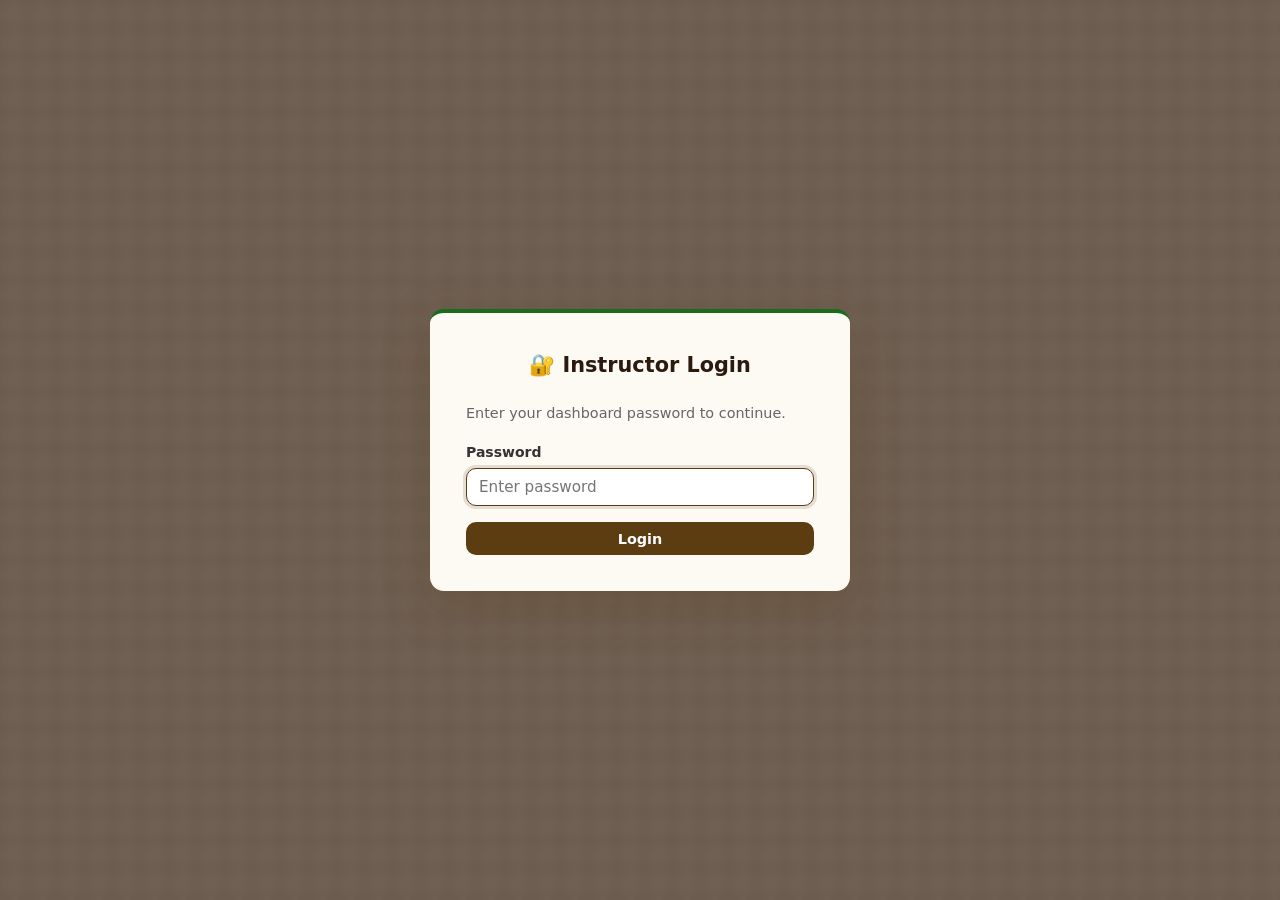
<file: index.html>
<!DOCTYPE html>
<html lang="en">
<head>
  <meta charset="UTF-8">
  <meta name="viewport" content="width=device-width, initial-scale=1.0">
  <title>Exam Generator — Instructor Dashboard</title>
  <link rel="stylesheet" href="css/styles.css">
  <script>
    window.APPS_SCRIPT_URL = 'https://script.google.com/macros/s/AKfycbyr_308Y5fyZJcbKkeDHiLCgSyEus6sOStlqO0Gk_y7KjKgwfxYj3Od3IKYr8dBqOiATQ/exec';
    window.SCORE_PAGE_URL  = 'score.html';
  </script>
</head>
<body>

<!-- ── PASSWORD MODAL ─────────────────────────────────────────── -->
<div class="modal-overlay" id="password-modal">
  <div class="modal-box">
    <h2>🔐 Instructor Login</h2>
    <p style="color:#666;font-size:0.9rem;margin-bottom:1rem;">Enter your dashboard password to continue.</p>
    <form id="password-form">
      <div class="form-group">
        <label class="form-label" for="password-input">Password</label>
        <input type="password" id="password-input" placeholder="Enter password" autocomplete="current-password">
        <p class="error-text" id="password-error"></p>
      </div>
      <button type="submit" class="btn btn-primary" id="password-btn" style="width:100%;">Login</button>
    </form>
  </div>
</div>

<!-- ── MAIN DASHBOARD ─────────────────────────────────────────── -->
<div id="dashboard" class="hidden">

  <header class="page-header">
    <div class="container" style="display:flex;align-items:center;justify-content:space-between;">
      <div>
        <h1>📋 Exam Generator</h1>
        <p>Criminology Instructor Dashboard</p>
      </div>
    </div>
  </header>

  <main class="page-body">
    <div class="container">

      <!-- TAB NAVIGATION -->
      <nav class="tabs-nav">
        <button class="tab-btn" data-tab="create">➕ Create Exam</button>
        <button class="tab-btn" data-tab="exams">📁 My Exams</button>
        <button class="tab-btn" data-tab="gradebook">📊 Gradebook</button>
        <button class="tab-btn" data-tab="settings">⚙️ Settings</button>
      </nav>

      <!-- ── TAB 1: CREATE EXAM ──────────────────────────────────── -->
      <div class="tab-pane" id="tab-create">

        <!-- STEP 1: SUBJECT -->
        <div class="card">
          <h2>Step 1 — Subject</h2>
          <div class="form-group">
            <label class="form-label" for="subject-select-create">Select Subject</label>
            <select id="subject-select-create" class="subject-select">
              <option value="">-- Select Subject --</option>
            </select>
          </div>
          <button class="btn btn-outline btn-sm" id="new-subject-toggle">+ Create New Subject</button>

          <div id="new-subject-form" class="hidden" style="margin-top:1rem;">
            <div class="form-row">
              <div class="form-group">
                <label class="form-label" for="new-subject-name">Subject Name</label>
                <input type="text" id="new-subject-name" placeholder="e.g. Criminology Law">
              </div>
              <div class="form-group">
                <label class="form-label" for="new-subject-code">Subject Code</label>
                <input type="text" id="new-subject-code" placeholder="e.g. CRIM101">
              </div>
            </div>
            <div class="form-group">
              <label class="form-label" for="new-subject-notes">Notes (optional)</label>
              <input type="text" id="new-subject-notes" placeholder="Optional notes">
            </div>
            <button class="btn btn-success" id="save-subject-btn">Save Subject</button>
          </div>
        </div>

        <!-- STEP 2: EXAM TITLE -->
        <div class="card">
          <h2>Step 2 — Exam Title</h2>
          <div class="form-group">
            <label class="form-label" for="exam-title-input">Exam Title</label>
            <input type="text" id="exam-title-input" placeholder="e.g. Midterm Exam – Criminology Laws">
          </div>
        </div>

        <!-- STEP 3: UPLOAD MODE -->
        <div class="card">
          <h2>Step 3 — Upload Mode</h2>
          <p class="hint">Choose whether you are uploading an existing questionnaire or reference material to generate questions from.</p>
          <div class="mode-cards">
            <label class="mode-card">
              <input type="radio" name="upload-mode" value="questionnaire" checked>
              <span class="mode-card-icon">📄</span>
              <strong>Upload Questionnaire</strong>
              <p>Parse existing questions and answer keys from a file</p>
            </label>
            <label class="mode-card">
              <input type="radio" name="upload-mode" value="reference">
              <span class="mode-card-icon">📚</span>
              <strong>Upload Reference Material</strong>
              <p>Generate new questions using Gemini AI from your material</p>
            </label>
          </div>
        </div>

        <!-- STEP 4: FILE UPLOAD -->
        <div class="card">
          <h2>Step 4 — Upload File</h2>
          <div id="file-dropzone" class="dropzone">
            <span class="dropzone-icon">📂</span>
            <p><strong>Drag &amp; drop files here</strong> or click to browse</p>
            <p style="font-size:0.8rem;margin-top:0.3rem;">Supports multiple files: PDF, DOCX, DOC, PPTX, PPT</p>
            <input type="file" id="file-input" accept=".pdf,.docx,.doc,.pptx,.ppt" style="display:none" multiple>
          </div>
          <div id="file-list-display" class="hidden" style="margin-top:0.6rem;display:flex;flex-direction:column;gap:0.25rem;"></div>

          <p style="margin:0.75rem 0;text-align:center;color:#999;">— or paste a Google Docs / Slides URL —</p>

          <div class="form-group">
            <label class="form-label" for="google-url-input">Google Docs / Slides URL</label>
            <input type="url" id="google-url-input" placeholder="https://docs.google.com/document/d/...">
          </div>

          <button class="btn btn-primary" id="parse-file-btn">Parse File / Load URL</button>
          <p id="parse-status" class="parse-status hidden"></p>
        </div>

        <!-- STEP 5: EXAM SETTINGS (shown after load) -->
        <div class="card" id="step5-section" style="display:none;">
          <h2>Step 5 — Exam Settings</h2>

          <!-- ── QUESTIONNAIRE MODE: decision panel ── -->
          <div id="questionnaire-decision" style="display:none;">
            <div class="alert alert-info" id="q-type-summary-text" style="margin-bottom:1rem;"></div>
            <div style="display:flex;gap:0.75rem;flex-wrap:wrap;margin-bottom:1rem;">
              <button class="btn btn-success" id="keep-as-is-btn">✅ Keep Questions As-Is</button>
              <button class="btn btn-outline" id="remodel-types-btn">🔄 Remodel Question Types with Gemini AI</button>
            </div>
            <div id="remodel-form" style="display:none;border:1px solid #e2e8f0;border-radius:8px;padding:1rem;background:#f8fafc;">
              <h4 style="margin:0 0 0.5rem;">Set Question Type Distribution</h4>
              <p class="hint" id="remodel-total-hint" style="margin-bottom:0.75rem;"></p>
              <div id="remodel-type-inputs" style="display:flex;flex-wrap:wrap;gap:0.75rem;margin-bottom:0.75rem;"></div>
              <p id="remodel-warning" class="hint" style="color:#e53e3e;display:none;margin-bottom:0.75rem;"></p>
              <button class="btn btn-primary" id="apply-remodel-btn">✨ Apply Remodel</button>
            </div>
            <hr class="section-divider">
          </div>

          <!-- ── REFERENCE MODE ONLY: question generation settings ── -->
          <div id="reference-only-settings" style="display:none;">
            <div class="form-group">
              <label class="form-label">Question Types &amp; Count per Type</label>
              <p class="hint">Check each type you want and set how many questions to generate for it.</p>
              <div class="qtype-alloc-grid" id="qtype-alloc-grid">
                <div class="qtype-alloc-row">
                  <label class="qtype-card" title="Student picks one correct answer from 4 options.">
                    <input type="checkbox" name="qtype" value="multiple_choice" checked> Multiple Choice
                  </label>
                  <input type="number" class="qtype-count" data-type="multiple_choice" min="1" value="15" style="width:65px;">
                </div>
                <div class="qtype-alloc-row">
                  <label class="qtype-card" title="Student decides if a statement is True or False.">
                    <input type="checkbox" name="qtype" value="true_false"> True / False
                  </label>
                  <input type="number" class="qtype-count" data-type="true_false" min="1" value="5" disabled style="width:65px;">
                </div>
                <div class="qtype-alloc-row">
                  <label class="qtype-card" title="Student types an exact word or short phrase.">
                    <input type="checkbox" name="qtype" value="identification"> Identification
                  </label>
                  <input type="number" class="qtype-count" data-type="identification" min="1" value="5" disabled style="width:65px;">
                </div>
                <div class="qtype-alloc-row">
                  <label class="qtype-card" title="Student selects ALL correct answers.">
                    <input type="checkbox" name="qtype" value="multiple_response"> Multiple Response
                  </label>
                  <input type="number" class="qtype-count" data-type="multiple_response" min="1" value="5" disabled style="width:65px;">
                </div>
                <div class="qtype-alloc-row">
                  <label class="qtype-card" title="Student writes a sentence or paragraph — graded manually.">
                    <input type="checkbox" name="qtype" value="short_answer"> Short Answer
                  </label>
                  <input type="number" class="qtype-count" data-type="short_answer" min="1" value="5" disabled style="width:65px;">
                </div>
                <div class="qtype-alloc-row">
                  <label class="qtype-card" title="Student writes an extended response — graded manually.">
                    <input type="checkbox" name="qtype" value="essay"> Essay
                  </label>
                  <input type="number" class="qtype-count" data-type="essay" min="1" value="5" disabled style="width:65px;">
                </div>
                <div class="qtype-alloc-row">
                  <label class="qtype-card" title="Student lists a specific number of items.">
                    <input type="checkbox" name="qtype" value="enumeration"> Enumeration
                  </label>
                  <input type="number" class="qtype-count" data-type="enumeration" min="1" value="5" disabled style="width:65px;">
                </div>
                <div class="qtype-alloc-row">
                  <label class="qtype-card" title="Student matches Column A to Column B.">
                    <input type="checkbox" name="qtype" value="matching_type"> Matching Type
                  </label>
                  <input type="number" class="qtype-count" data-type="matching_type" min="1" value="5" disabled style="width:65px;">
                </div>
              </div>
              <p class="hint" style="margin-top:0.5rem;">Total: <strong id="qtype-total-display">15</strong> questions</p>
            </div>
            <div class="form-group">
              <label class="form-label">Bloom's Taxonomy</label>
              <div style="display:flex;gap:1rem;flex-wrap:wrap;">
                <label><input type="radio" name="bloom-mode" value="General" checked> General</label>
                <label><input type="radio" name="bloom-mode" value="Strict"> Strictly Bloom's</label>
                <label><input type="radio" name="bloom-mode" value="Both"> Both</label>
              </div>
              <div id="bloom-levels-section" class="hidden" style="margin-top:0.6rem;display:flex;gap:0.6rem;flex-wrap:wrap;">
                <label><input type="checkbox" name="bloom-level" value="Remember"> Remember</label>
                <label><input type="checkbox" name="bloom-level" value="Understand"> Understand</label>
                <label><input type="checkbox" name="bloom-level" value="Apply"> Apply</label>
                <label><input type="checkbox" name="bloom-level" value="Analyze"> Analyze</label>
                <label><input type="checkbox" name="bloom-level" value="Evaluate"> Evaluate</label>
                <label><input type="checkbox" name="bloom-level" value="Create"> Create</label>
              </div>
            </div>
            <button class="btn btn-primary" id="generate-exam-btn">✨ Generate Exam with Gemini AI</button>
            <hr class="section-divider">
          </div>

          <!-- Timing -->
          <h3>Timing</h3>
          <div class="form-group" style="max-width:340px;">
            <label class="form-label" for="exam-timezone">Timezone</label>
            <select id="exam-timezone">
              <option value="Asia/Manila" selected>Philippines (UTC+8)</option>
              <option value="Asia/Singapore">Singapore / Malaysia (UTC+8)</option>
              <option value="Asia/Tokyo">Japan / Korea (UTC+9)</option>
              <option value="Asia/Bangkok">Thailand / Vietnam (UTC+7)</option>
              <option value="Asia/Jakarta">Indonesia West (UTC+7)</option>
              <option value="Asia/Kolkata">India (UTC+5:30)</option>
              <option value="Australia/Sydney">Sydney (UTC+10/11)</option>
              <option value="Pacific/Auckland">New Zealand (UTC+12/13)</option>
              <option value="Europe/London">London (UTC+0/+1)</option>
              <option value="Europe/Paris">Central Europe (UTC+1/+2)</option>
              <option value="America/New_York">Eastern US (UTC-5/-4)</option>
              <option value="America/Chicago">Central US (UTC-6/-5)</option>
              <option value="America/Los_Angeles">Pacific US (UTC-8/-7)</option>
              <option value="UTC">UTC</option>
            </select>
          </div>
          <div class="form-row">
            <div class="form-group">
              <label class="form-label" for="open-datetime">Exam Opens</label>
              <input type="datetime-local" id="open-datetime">
            </div>
            <div class="form-group">
              <label class="form-label" for="close-datetime">Exam Closes</label>
              <input type="datetime-local" id="close-datetime">
            </div>
          </div>

          <div class="form-group">
            <div class="toggle-wrapper">
              <label class="toggle-switch"><input type="checkbox" id="whole-timer-toggle"><span class="toggle-slider"></span></label>
              <span class="toggle-label">Whole Exam Timer</span>
            </div>
            <div class="timer-sub hidden" style="margin-left:52px;">
              <label class="form-label" for="whole-timer-mins">Duration (minutes)</label>
              <input type="number" id="whole-timer-mins" min="1" value="60" style="max-width:100px;">
            </div>
          </div>

          <div class="form-group">
            <div class="toggle-wrapper">
              <label class="toggle-switch"><input type="checkbox" id="perq-timer-toggle"><span class="toggle-slider"></span></label>
              <span class="toggle-label">Per-Question Timer</span>
            </div>
            <div class="timer-sub hidden" style="margin-left:52px;">
              <label class="form-label" for="perq-timer-secs">Seconds per question</label>
              <input type="number" id="perq-timer-secs" min="5" value="60" style="max-width:100px;">
              <p class="hint">When the per-question timer expires, the current answer is saved and the exam advances automatically.</p>
            </div>
          </div>

          <hr class="section-divider">

          <!-- Navigation & Anti-Cheat -->
          <h3>Navigation &amp; Anti-Cheat</h3>
          <div class="form-group">
            <div class="toggle-wrapper">
              <label class="toggle-switch"><input type="checkbox" id="back-nav-toggle" checked><span class="toggle-slider"></span></label>
              <span class="toggle-label">Allow Back Navigation</span>
            </div>
            <p class="hint" style="margin-left:52px;">When OFF, students cannot return to previous questions.</p>
          </div>

          <div class="form-group">
            <div class="toggle-wrapper">
              <label class="toggle-switch"><input type="checkbox" id="anti-cheat-toggle" checked><span class="toggle-slider"></span></label>
              <span class="toggle-label">Enable Anti-Cheat</span>
            </div>
            <div id="anti-cheat-options" style="margin-left:52px;">
              <label style="display:block;margin-bottom:0.3rem;"><input type="checkbox" id="ac-fullscreen" checked> Enforce fullscreen mode</label>
              <label style="display:block;margin-bottom:0.3rem;"><input type="checkbox" id="ac-tab" checked> Detect tab / window switching</label>
              <label style="display:block;margin-bottom:0.3rem;"><input type="checkbox" id="ac-autosubmit" checked> Warn once, then auto-submit on 2nd violation</label>
              <p class="hint">Students receive one warning. A second violation auto-submits their exam and flags it in the gradebook.</p>
            </div>
          </div>

          <div class="form-group">
            <div class="toggle-wrapper">
              <label class="toggle-switch"><input type="checkbox" id="shuffle-q-toggle" checked><span class="toggle-slider"></span></label>
              <span class="toggle-label">Shuffle Question Order</span>
            </div>
          </div>
          <div class="form-group">
            <div class="toggle-wrapper">
              <label class="toggle-switch"><input type="checkbox" id="shuffle-a-toggle" checked><span class="toggle-slider"></span></label>
              <span class="toggle-label">Shuffle Answer Choices (MC only)</span>
            </div>
          </div>

          <div class="form-group">
            <label class="form-label" for="exam-notes">Notes (optional)</label>
            <input type="text" id="exam-notes" placeholder="Any notes for this exam">
          </div>

          <div class="form-group" style="max-width:260px;">
            <label class="form-label" for="exam-weight">Exam Weight % (optional)</label>
            <input type="number" id="exam-weight" min="0" max="100" value="0" style="max-width:100px;">
            <p class="hint">Used to calculate weighted final grade in the gradebook. E.g. 30 = this exam counts 30% of the final grade.</p>
          </div>

        </div>

        <!-- STEP 6: QUESTION PREVIEW -->
        <div id="preview-section" class="hidden">
          <div style="display:flex;align-items:center;justify-content:space-between;margin-bottom:0.75rem;flex-wrap:wrap;gap:0.5rem;">
            <h2 style="margin:0;">Step 6 — Review &amp; Edit Questions</h2>
            <button class="btn btn-outline btn-sm" id="add-question-btn">+ Add Question Manually</button>
          </div>
          <div id="question-preview-list"></div>

          <!-- STEP 7: SAVE -->
          <div class="card hidden" id="exam-link-banner">
            <h3>🔗 Exam Activated!</h3>
            <div class="exam-link-row">
              <input type="text" id="exam-link-display" readonly>
              <button class="btn btn-success" id="copy-link-btn">📋 Copy</button>
            </div>
          </div>

          <div class="btn-group">
            <button class="btn btn-outline" id="save-draft-btn">💾 Save as Draft</button>
            <button class="btn btn-success" id="save-activate-btn">🚀 Save &amp; Activate Exam</button>
          </div>
        </div>

      </div><!-- /tab-create -->

      <!-- ── TAB 2: MY EXAMS ─────────────────────────────────────── -->
      <div class="tab-pane" id="tab-exams">
        <div class="card" style="margin-bottom:1rem;">
          <div style="display:flex;gap:0.75rem;flex-wrap:wrap;align-items:flex-end;">
            <div>
              <label class="form-label" for="filter-subject">Subject</label>
              <select id="filter-subject" class="subject-select" style="min-width:180px;"></select>
            </div>
            <div>
              <label class="form-label" for="filter-status">Status</label>
              <select id="filter-status" style="min-width:120px;">
                <option value="All">All</option>
                <option value="Draft">Draft</option>
                <option value="Active">Active</option>
                <option value="Closed">Closed</option>
              </select>
            </div>
          </div>
        </div>
        <div id="exams-list"></div>
      </div>

      <!-- ── TAB 3: GRADEBOOK ───────────────────────────────────── -->
      <div class="tab-pane" id="tab-gradebook">
        <div class="card" style="margin-bottom:1rem;">
          <label class="form-label" for="gradebook-subject-select">Select Subject</label>
          <select id="gradebook-subject-select" style="max-width:360px;"></select>
          <div id="gradebook-view-toggle" style="display:none;margin-top:0.75rem;gap:0.5rem;flex-wrap:wrap;">
            <button class="btn btn-sm btn-primary" id="gb-by-exam-btn">📋 By Exam</button>
            <button class="btn btn-sm btn-outline" id="gb-by-student-btn">👤 By Student</button>
          </div>
        </div>
        <div id="gradebook-content"></div>
        <div id="student-summary-content" class="hidden"></div>
      </div>

      <!-- ── TAB 4: SETTINGS ────────────────────────────────────── -->
      <div class="tab-pane" id="tab-settings">
        <div class="card">
          <h2>Settings</h2>

          <div class="settings-group">
            <h3>📡 Connection</h3>
            <p class="hint">Your Apps Script Web App URL is configured in <code>js/instructor.js</code>.</p>
            <button class="btn btn-outline btn-sm" id="test-email-btn">Test Connection</button>
          </div>

          <div class="settings-group">
            <h3>📄 Google Sheet</h3>
            <p>Open your gradebook spreadsheet to view raw data or make manual edits.</p>
            <p class="hint">The Sheet ID is stored in your Apps Script Script Properties under <code>SHEET_ID</code>.</p>
          </div>

          <div class="settings-group">
            <h3>🌐 Domain Configuration</h3>
            <p>Student exam links are built using the <code>GITHUB_PAGES_URL</code> Script Property in your Apps Script.</p>
            <table style="width:100%;border-collapse:collapse;font-size:0.875rem;margin:0.5rem 0;">
              <tr><td style="padding:6px;font-weight:bold;width:45%;border:1px solid #ddd;">Script Property</td><td style="padding:6px;border:1px solid #ddd;font-family:monospace;">GITHUB_PAGES_URL</td></tr>
              <tr><td style="padding:6px;font-weight:bold;border:1px solid #ddd;">Current value should be</td><td style="padding:6px;border:1px solid #ddd;font-family:monospace;">https://junesuperio-cloud.github.io/Exam-Generator-JuneSuperio</td></tr>
            </table>
            <p class="hint" style="margin-top:0.5rem;">To update: open your Apps Script editor → Project Settings → Script Properties → set <code>GITHUB_PAGES_URL</code> to <code>https://junesuperio-cloud.github.io/Exam-Generator-JuneSuperio</code>. Exam and score pages include <code>noindex</code> tags so they are not indexed by search engines.</p>
          </div>

          <div class="settings-group">
            <h3>🔑 Password</h3>
            <p>To change the instructor password, compute a new SHA-256 hash of your desired password and update <code>INSTRUCTOR_PASSWORD_HASH</code> in your Apps Script Script Properties.</p>
            <p class="hint">You can generate a SHA-256 hash at <a href="https://emn178.github.io/online-tools/sha256.html" target="_blank">this free tool</a>.</p>
          </div>
        </div>
      </div>

    </div><!-- /container -->
  </main>
</div><!-- /dashboard -->

<!-- ── EXAM DETAIL MODAL ──────────────────────────────────────── -->
<div class="modal-overlay hidden" id="exam-detail-modal">
  <div class="modal-box" style="max-width:550px;">
    <button class="modal-close-btn" id="close-detail-modal">✕</button>
    <h2 id="exam-detail-title"></h2>
    <table style="width:100%;border-collapse:collapse;margin:1rem 0;">
      <tr><td style="padding:6px;font-weight:bold;width:40%;">Status</td><td id="exam-detail-status" style="padding:6px;"></td></tr>
      <tr><td style="padding:6px;font-weight:bold;">Questions</td><td id="exam-detail-questions" style="padding:6px;"></td></tr>
      <tr><td style="padding:6px;font-weight:bold;">Exam Link</td><td style="padding:6px;"><a id="exam-detail-link" href="#" target="_blank">Open</a></td></tr>
    </table>
  </div>
</div>

<!-- ── ANSWER REVIEW MODAL ───────────────────────────────────── -->
<div class="modal-overlay hidden" id="answer-modal">
  <div class="modal-box" style="max-width:680px;max-height:85vh;overflow-y:auto;">
    <button class="modal-close-btn" id="close-answer-modal">✕</button>
    <h2 id="answer-modal-name"></h2>
    <p id="answer-modal-score" style="font-size:1.1rem;font-weight:700;color:var(--clr-primary);"></p>
    <div id="answer-list"></div>
  </div>
</div>

<!-- ── GENERATION LOADING MODAL ───────────────────────────── -->
<div class="modal-overlay hidden" id="generation-loading-modal">
  <div class="modal-box" style="max-width:400px;text-align:center;">
    <div class="loading-spinner" style="justify-content:center;padding:1rem 0 0.5rem;">
      <div class="spinner" style="width:36px;height:36px;border-width:4px;"></div>
    </div>
    <h2 style="margin-bottom:0.5rem;">Generating Exam…</h2>
    <p style="color:var(--clr-text-muted);font-size:0.9rem;">Gemini AI is working on your questions.<br>This may take 30–60 seconds. Please wait.</p>
  </div>
</div>

<!-- ── GENERATION SUCCESS MODAL ──────────────────────────── -->
<div class="modal-overlay hidden" id="generation-success-modal">
  <div class="modal-box" style="max-width:420px;text-align:center;">
    <div style="font-size:3rem;margin-bottom:0.75rem;">✅</div>
    <h2 style="margin-bottom:0.5rem;">Exam Generated Successfully</h2>
    <p id="generation-success-detail" style="color:var(--clr-text-muted);font-size:0.9rem;margin-bottom:1.5rem;">You may now review and edit the questions, then save your exam.</p>
    <button class="btn btn-success" style="width:100%;" id="generation-success-continue-btn">Continue →</button>
  </div>
</div>

<!-- ── SAVE & ACTIVATE SUCCESS MODAL ─────────────────────── -->
<div class="modal-overlay hidden" id="save-activate-modal">
  <div class="modal-box" style="max-width:440px;text-align:center;">
    <div style="font-size:3rem;margin-bottom:0.75rem;">🚀</div>
    <h2 style="margin-bottom:0.5rem;">Exam Successfully Saved &amp; Activated</h2>
    <p style="color:var(--clr-text-muted);font-size:0.9rem;margin-bottom:1rem;">Your exam is now live and ready for students.</p>
    <div class="exam-link-row" style="margin-bottom:1.25rem;">
      <input type="text" id="save-activate-link-display" readonly style="font-weight:600;font-size:0.85rem;">
      <button class="btn btn-sm btn-success" id="save-activate-copy-btn">📋 Copy</button>
    </div>
    <button class="btn btn-primary" style="width:100%;" id="save-activate-ok-btn">OK</button>
  </div>
</div>

<!-- ── TOAST ─────────────────────────────────────────────────── -->
<div id="toast" class="hidden"></div>

<script src="js/instructor.js"></script>
<script>
  // Ensure step5-section shows after parse
  document.getElementById('step5-section').style.display = '';
  document.getElementById('step5-section').classList.add('hidden');
  document.getElementById('parse-file-btn').addEventListener('click', function(){
    document.getElementById('step5-section').classList.remove('hidden');
  });
</script>
</body>
</html>
</file>
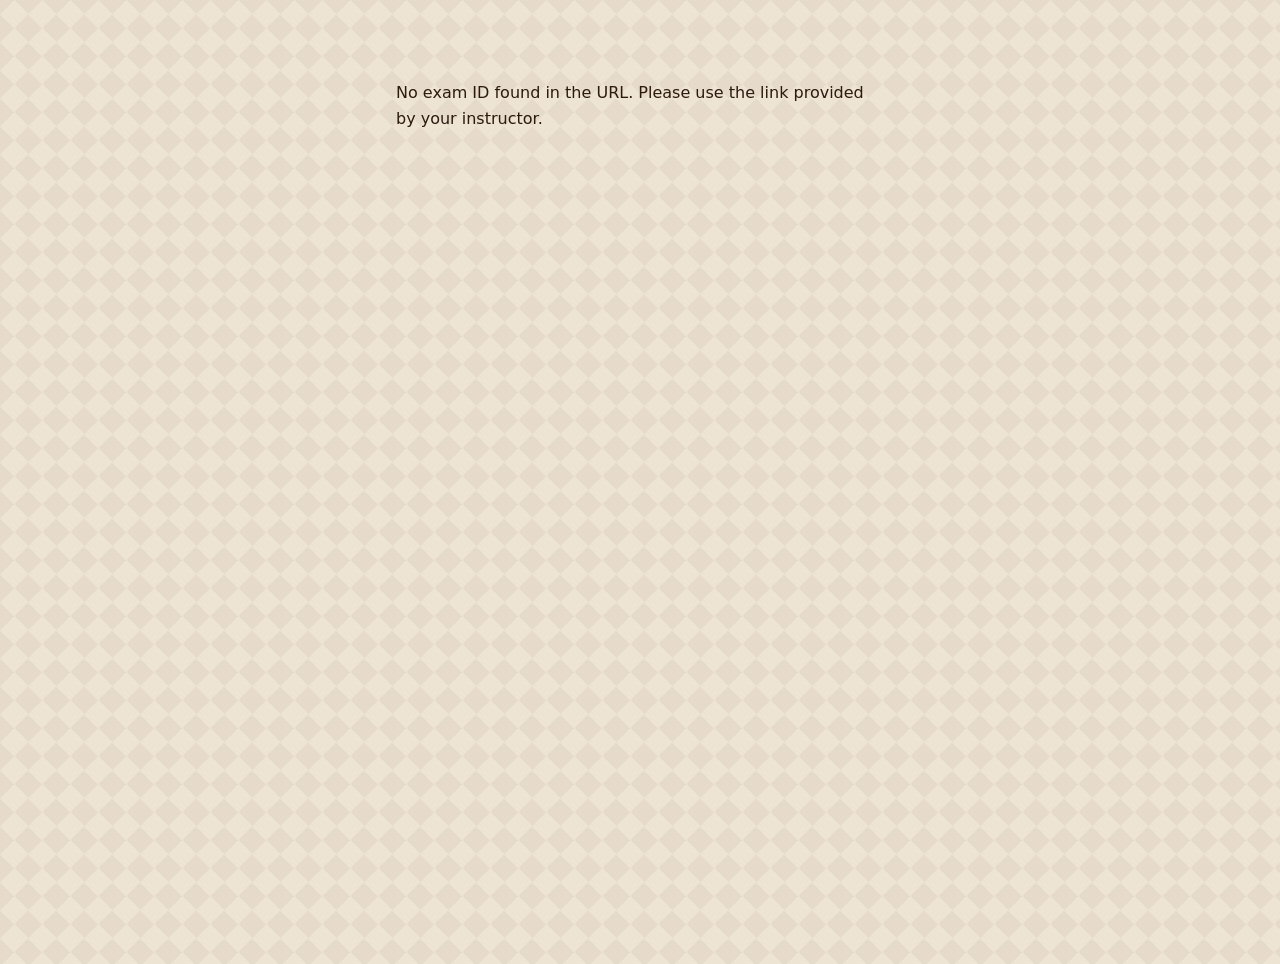
<file: exam.html>
<!DOCTYPE html>
<html lang="en">
<head>
  <meta charset="UTF-8">
  <meta name="viewport" content="width=device-width, initial-scale=1.0">
  <meta name="robots" content="noindex, nofollow">
  <title>Exam</title>
  <link rel="stylesheet" href="css/styles.css">
  <script>
    // Set your Apps Script Web App URL and score page URL here
    window.APPS_SCRIPT_URL = 'https://script.google.com/macros/s/AKfycbyr_308Y5fyZJcbKkeDHiLCgSyEus6sOStlqO0Gk_y7KjKgwfxYj3Od3IKYr8dBqOiATQ/exec';
    window.SCORE_PAGE_URL  = 'score.html';
  </script>
</head>
<body>

<!-- ── FULLSCREEN PROMPT ─────────────────────────────────────── -->
<div class="fullscreen-modal hidden" id="fullscreen-modal">
  <div class="fullscreen-modal-box">
    <h2>📺 Fullscreen Required</h2>
    <p>This exam requires fullscreen mode to prevent cheating. Click the button below to enter fullscreen and begin your exam.</p>
    <button class="btn btn-primary" id="enter-fullscreen-btn" style="width:100%;">Enter Fullscreen &amp; Begin</button>
  </div>
</div>

<!-- ── VIOLATION WARNING OVERLAY ─────────────────────────────── -->
<div class="violation-overlay hidden" id="violation-overlay">
  <div class="violation-box">
    <h2>⚠️ WARNING — Cheating Detected</h2>
    <p id="violation-message">You have switched tabs or exited fullscreen. This is your ONE warning. A second violation will automatically submit your exam immediately.</p>
    <button class="btn btn-primary" id="violation-return-btn" style="margin-top:1rem;width:100%;">I Understand — Return to Exam</button>
  </div>
</div>

<!-- ── GRACE PERIOD OVERLAY ──────────────────────────────────── -->
<div class="violation-overlay hidden" id="grace-overlay">
  <div class="violation-box">
    <h2>⚠️ Please Return to the Exam</h2>
    <p id="grace-message">You have exited fullscreen or switched away from this tab.</p>
    <div id="grace-countdown" style="font-size:3.5rem;font-weight:800;color:#e53e3e;text-align:center;margin:1rem 0;line-height:1;">30</div>
    <p style="text-align:center;color:#718096;margin-bottom:1rem;">seconds before this is flagged as a violation.</p>
    <button class="btn btn-primary" id="grace-return-btn" style="width:100%;">I'm Back — Continue Exam</button>
  </div>
</div>

<!-- ── AUTO-SUBMIT OVERLAY ───────────────────────────────────── -->
<div class="violation-overlay hidden" id="auto-submit-overlay">
  <div class="violation-box auto-submit-box">
    <h2>🚫 Exam Terminated</h2>
    <p>Your exam has been automatically submitted due to a second violation.</p>
    <div class="short-code-display" id="auto-submit-code">——</div>
    <p style="font-size:0.85rem;color:#666;" id="score-avail-info-auto">Scores will be available after the exam closes.</p>
    <a class="btn btn-outline" href="score.html" style="margin-top:1rem;display:inline-block;">Check Score Later</a>
  </div>
</div>

<!-- ── SUBMIT CONFIRMATION MODAL ─────────────────────────────── -->
<div class="modal-overlay hidden" id="submit-modal">
  <div class="modal-box" style="max-width:420px;">
    <h2>Submit Exam?</h2>
    <p>Are you sure you want to submit? You cannot change your answers after submission. Unanswered questions will be marked as incorrect.</p>
    <div class="btn-group" style="justify-content:flex-end;">
      <button class="btn btn-outline" id="cancel-submit-btn">Cancel</button>
      <button class="btn btn-success" id="confirm-submit-btn">Submit Exam</button>
    </div>
  </div>
</div>

<!-- ── ERROR SECTION ─────────────────────────────────────────── -->
<div id="error-section" class="hidden" style="max-width:520px;margin:4rem auto;padding:1rem;">
  <div class="alert alert-error" style="text-align:center;font-size:1rem;"></div>
</div>

<!-- ── STATUS SECTION ────────────────────────────────────────── -->
<div id="status-section" class="hidden" style="max-width:520px;margin:4rem auto;padding:1rem;text-align:center;">
  <div class="loading-spinner" style="justify-content:center;">
    <div class="spinner"></div>
    <span id="status-message">Loading…</span>
  </div>
</div>

<!-- ── ALREADY SUBMITTED ──────────────────────────────────────── -->
<div id="already-submitted-section" class="hidden">
  <div class="container">
    <div class="entry-section card" style="margin-top:3rem;text-align:center;">
      <div style="font-size:3rem;margin-bottom:0.75rem;">📋</div>
      <h2>Already Submitted</h2>
      <p>You have already taken this exam.</p>
      <p id="already-short-code-info" style="font-size:0.9rem;color:#718096;margin:0.5rem 0 1.5rem;"></p>
      <a class="btn btn-primary" id="already-view-score-btn" href="score.html" style="display:inline-block;">Check My Score →</a>
    </div>
  </div>
</div>

<!-- ── ENTRY FORM ─────────────────────────────────────────────── -->
<div id="entry-section" class="hidden">
  <div class="container">
    <div class="entry-section card" style="margin-top:3rem;">
      <h1 class="entry-title" id="exam-title-display">Exam</h1>
      <p class="entry-subtitle">Please enter your name to begin.</p>
      <p id="exam-close-info" class="hint hidden"></p>
      <div class="form-group">
        <label class="form-label" for="first-name">First Name</label>
        <input type="text" id="first-name" placeholder="Enter your first name" autocomplete="given-name">
      </div>
      <div class="form-group">
        <label class="form-label" for="last-name">Last Name</label>
        <input type="text" id="last-name" placeholder="Enter your last name" autocomplete="family-name">
      </div>
      <p id="entry-error" class="error-text hidden"></p>
      <p class="hint" style="margin-bottom:1rem;">💡 Save your short code after submission — you'll need it to check your score.</p>
      <button class="btn btn-success" id="begin-btn" style="width:100%;padding:0.75rem;">Begin Exam →</button>
    </div>
  </div>
</div>

<!-- ── EXAM SECTION ───────────────────────────────────────────── -->
<div id="exam-section" class="hidden">

  <!-- Sticky header -->
  <header class="exam-page-header">
    <div class="container" style="display:flex;align-items:center;justify-content:space-between;">
      <span id="question-number" style="font-weight:700;">Question 1 of 1</span>
      <span id="exam-student-name" style="font-size:0.9rem;opacity:0.85;"></span>
    </div>
  </header>

  <!-- Whole exam timer -->
  <div id="whole-timer-container" class="whole-timer hidden">
    <span id="whole-timer-display">Time Remaining: --:--</span>
  </div>

  <div class="container" style="padding-top:1.5rem;padding-bottom:3rem;">

    <!-- Progress -->
    <div class="progress-info">
      <span id="answered-count">0 / 0 answered</span>
    </div>
    <div class="progress-bar-container" style="margin-bottom:1.25rem;">
      <div class="progress-bar-fill" id="progress-bar-fill" style="width:0%"></div>
    </div>

    <!-- No-back notice -->
    <div id="no-back-notice" class="no-back-notice hidden">
      ℹ️ Note: You cannot return to previous questions once you proceed. Answer carefully before clicking Next.
    </div>

    <!-- Per-question timer -->
    <div id="per-q-timer-container" class="per-q-timer hidden">
      <span id="per-q-timer-display">Time for this question: -- seconds</span>
    </div>

    <!-- Question renders here -->
    <div id="question-container"></div>

    <!-- Navigation -->
    <div class="nav-buttons" style="margin-top:1.25rem;">
      <button class="btn btn-outline" id="prev-btn">← Previous</button>
      <button class="btn btn-primary" id="next-btn">Next →</button>
    </div>

  </div>
</div>

<!-- ── SUBMIT SUCCESS ─────────────────────────────────────────── -->
<div id="submit-success" class="hidden">
  <div class="container">
    <div class="submit-success card" style="margin-top:3rem;">
      <div class="success-icon">✅</div>
      <h2>Exam Submitted Successfully!</h2>
      <p>Your Short Code:</p>
      <div class="success-code" id="success-short-code">——</div>
      <p><strong>Save this code!</strong> Use it at the score lookup page to check your score.</p>
      <p id="score-avail-info" class="hint"></p>
      <a class="btn btn-primary" id="score-link" href="score.html" style="display:inline-block;margin-top:1rem;">Check Score Later →</a>
    </div>
  </div>
</div>

<script src="js/exam.js"></script>
</body>
</html>
</file>
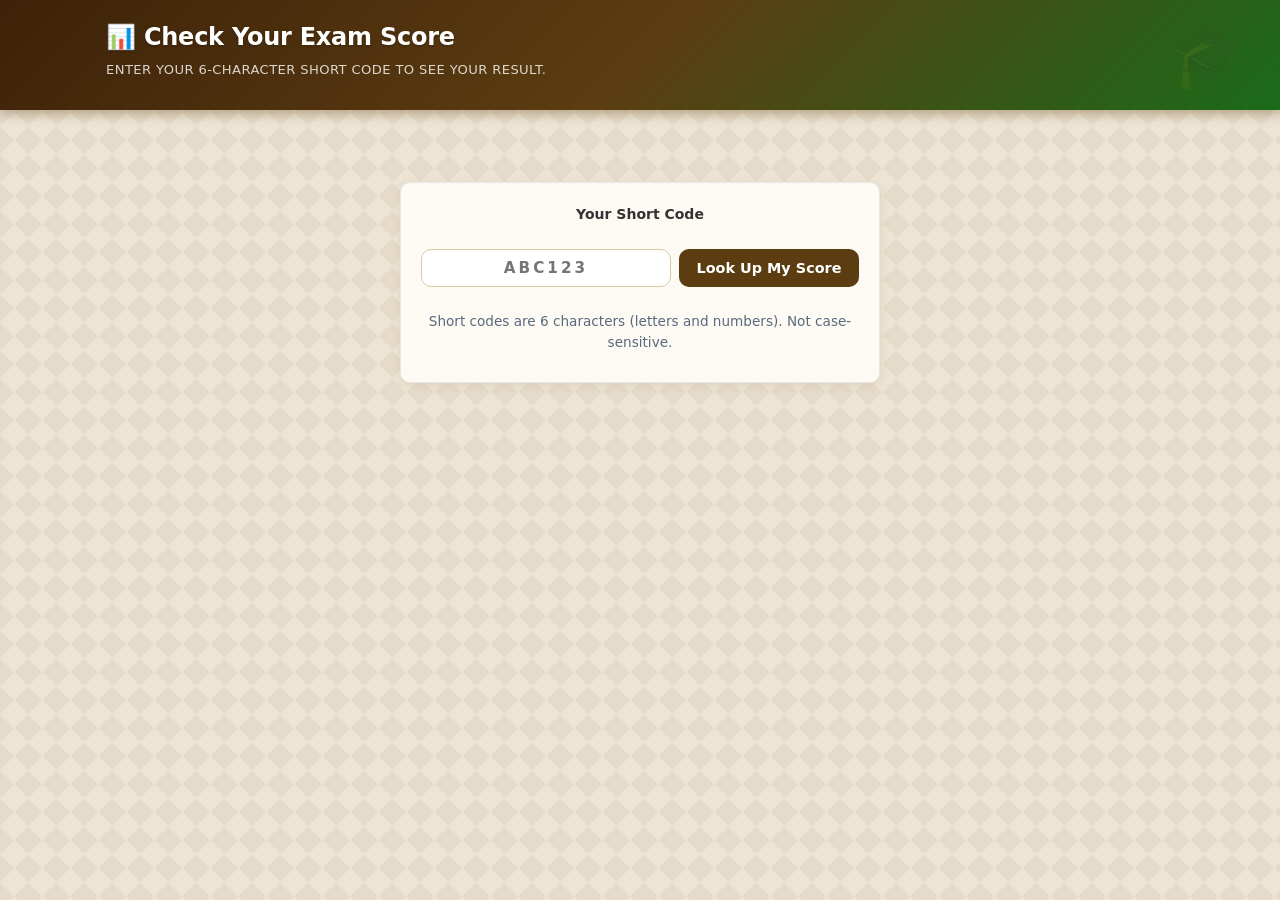
<file: score.html>
<!DOCTYPE html>
<html lang="en">
<head>
  <meta charset="UTF-8">
  <meta name="viewport" content="width=device-width, initial-scale=1.0">
  <meta name="robots" content="noindex, nofollow">
  <title>Check Your Exam Score</title>
  <link rel="stylesheet" href="css/styles.css">
  <script>
    // Set your Apps Script Web App URL here
    window.APPS_SCRIPT_URL = 'https://script.google.com/macros/s/AKfycbyr_308Y5fyZJcbKkeDHiLCgSyEus6sOStlqO0Gk_y7KjKgwfxYj3Od3IKYr8dBqOiATQ/exec';
  </script>
</head>
<body>

  <header class="page-header">
    <div class="container">
      <h1>📊 Check Your Exam Score</h1>
      <p>Enter your 6-character short code to see your result.</p>
    </div>
  </header>

  <main class="page-body">
    <div class="container">
      <div class="score-page">

        <form id="score-form" class="card">
          <label class="form-label" for="short-code-input">Your Short Code</label>
          <div class="score-form">
            <input
              type="text"
              id="short-code-input"
              class="short-code-input"
              maxlength="6"
              placeholder="ABC123"
              autocomplete="off"
              autocapitalize="characters"
              spellcheck="false"
            >
            <button type="submit" class="btn btn-primary" id="lookup-btn">Look Up My Score</button>
          </div>
          <p class="hint">Short codes are 6 characters (letters and numbers). Not case-sensitive.</p>
          <p id="score-error" class="error-text hidden"></p>
        </form>

        <div id="score-result" class="hidden"></div>

      </div>
    </div>
  </main>

  <script src="js/score.js"></script>
</body>
</html>
</file>
<file: css/styles.css>
/* styles.css — Responsive styles for all three pages */

/* ─────────────────────────────────────────────────────────────
   CSS VARIABLES
───────────────────────────────────────────────────────────── */
:root {
  --clr-primary:    #1a6b1a;
  --clr-primary-lt: #eef7ee;
  --clr-secondary:  #5c3d11;
  --clr-accent:     #c9a227;
  --clr-danger:     #c0392b;
  --clr-danger-lt:  #fdecea;
  --clr-warning:    #b8860b;
  --clr-warning-lt: #fdf6e3;
  --clr-success:    #1a6b1a;
  --clr-text:       #2c1a0e;
  --clr-text-muted: #7a5c3a;
  --clr-border:     #d9c9a8;
  --clr-bg:         #f4efe6;
  --clr-card:       #fdf9f3;
  --radius:         10px;
  --shadow:         0 2px 10px rgba(92,61,17,0.10);
  --shadow-md:      0 4px 20px rgba(92,61,17,0.15);
  --font:           'Segoe UI', system-ui, -apple-system, sans-serif;
  --max-w:          1100px;
}

/* ─────────────────────────────────────────────────────────────
   RESET & BASE
───────────────────────────────────────────────────────────── */
*, *::before, *::after { box-sizing: border-box; margin: 0; padding: 0; }
html { font-size: 16px; scroll-behavior: smooth; }
body {
  font-family: var(--font);
  color: var(--clr-text);
  /* Warm parchment diagonal grid */
  background-color: #ede4d4;
  background-image:
    linear-gradient(135deg, rgba(92,61,17,0.05) 25%, transparent 25%),
    linear-gradient(225deg, rgba(92,61,17,0.05) 25%, transparent 25%),
    linear-gradient(315deg, rgba(92,61,17,0.05) 25%, transparent 25%),
    linear-gradient(45deg,  rgba(92,61,17,0.05) 25%, transparent 25%);
  background-size: 28px 28px;
  line-height: 1.6;
  min-height: 100vh;
}
a { color: var(--clr-secondary); text-decoration: none; }
a:hover { text-decoration: underline; }
img { max-width: 100%; }
.hidden { display: none !important; }

/* ─────────────────────────────────────────────────────────────
   LAYOUT
───────────────────────────────────────────────────────────── */
.container { max-width: var(--max-w); margin: 0 auto; padding: 0 1rem; }
.page-header {
  background: linear-gradient(135deg, #3d2209 0%, #5c3d11 50%, #1a6b1a 100%);
  color: #fff;
  padding: 1.1rem 0;
  box-shadow: 0 3px 12px rgba(92,61,17,0.40);
  position: relative;
  overflow: hidden;
}
/* Subtle seal watermark behind the header content */
.page-header::before {
  content: '🎓';
  position: absolute;
  right: 2rem;
  top: 50%;
  transform: translateY(-50%);
  font-size: 4rem;
  opacity: 0.08;
  pointer-events: none;
}
.page-header h1 {
  font-size: 1.45rem;
  font-weight: 800;
  letter-spacing: 0.01em;
  text-shadow: 0 1px 3px rgba(0,0,0,0.25);
}
.page-header p {
  font-size: 0.82rem;
  opacity: 0.8;
  margin-top: 3px;
  letter-spacing: 0.03em;
  text-transform: uppercase;
}
.page-body { padding: 1.5rem 0 3rem; }

/* ─────────────────────────────────────────────────────────────
   CARDS
───────────────────────────────────────────────────────────── */
.card {
  background: var(--clr-card);
  border-radius: var(--radius);
  box-shadow: var(--shadow);
  border: 1px solid rgba(92,61,17,0.10);
  padding: 1.25rem;
  margin-bottom: 1rem;
  transition: box-shadow 0.2s;
}
.card:hover { box-shadow: var(--shadow-md); }

/* ─────────────────────────────────────────────────────────────
   TYPOGRAPHY
───────────────────────────────────────────────────────────── */
h1 { font-size: 1.6rem; }
h2 { font-size: 1.3rem; margin-bottom: 0.75rem; }
h3 { font-size: 1.1rem; margin-bottom: 0.5rem; color: var(--clr-primary); }
p  { margin-bottom: 0.75rem; }
.form-label {
  display: block;
  font-size: 0.875rem;
  font-weight: 600;
  margin-bottom: 0.3rem;
  color: #333;
}
.hint { font-size: 0.85rem; color: var(--clr-text-muted); margin-bottom: 0.5rem; }

/* ─────────────────────────────────────────────────────────────
   FORMS & INPUTS
───────────────────────────────────────────────────────────── */
input[type="text"], input[type="email"], input[type="number"],
input[type="password"], input[type="datetime-local"],
input[type="url"], textarea, select {
  width: 100%;
  padding: 0.55rem 0.75rem;
  font-size: 0.95rem;
  font-family: var(--font);
  border: 1.5px solid var(--clr-border);
  border-radius: var(--radius);
  background: #fff;
  color: var(--clr-text);
  transition: border-color 0.15s;
}
input:focus, textarea:focus, select:focus {
  outline: none;
  border-color: var(--clr-secondary);
  box-shadow: 0 0 0 3px rgba(92,61,17,0.15);
}
textarea { resize: vertical; min-height: 80px; }
.form-group { margin-bottom: 1rem; }
.form-row { display: grid; grid-template-columns: 1fr 1fr; gap: 1rem; }
@media(max-width:600px){ .form-row { grid-template-columns: 1fr; } }

/* Toggle Switch */
.toggle-wrapper { display: flex; align-items: center; gap: 0.6rem; margin-bottom: 0.5rem; }
.toggle-switch { position: relative; display: inline-block; width: 44px; height: 24px; }
.toggle-switch input { opacity: 0; width: 0; height: 0; }
.toggle-slider {
  position: absolute; top: 0; left: 0; right: 0; bottom: 0;
  background: #ccc; border-radius: 24px; cursor: pointer; transition: background 0.2s;
}
.toggle-slider::before {
  content: ''; position: absolute;
  width: 18px; height: 18px; left: 3px; bottom: 3px;
  background: #fff; border-radius: 50%; transition: transform 0.2s;
}
.toggle-switch input:checked + .toggle-slider { background: var(--clr-primary); }
.toggle-switch input:checked + .toggle-slider::before { transform: translateX(20px); }
.toggle-label { font-size: 0.9rem; font-weight: 500; }

/* ─────────────────────────────────────────────────────────────
   BUTTONS
───────────────────────────────────────────────────────────── */
.btn {
  display: inline-block;
  padding: 0.55rem 1.1rem;
  font-size: 0.9rem;
  font-weight: 600;
  border: none;
  border-radius: var(--radius);
  cursor: pointer;
  text-align: center;
  transition: opacity 0.15s, background 0.15s;
  text-decoration: none;
  font-family: var(--font);
}
.btn:disabled { opacity: 0.55; cursor: not-allowed; }
.btn-primary   { background: var(--clr-secondary); color: #fff; }
.btn-success   { background: var(--clr-primary);   color: #fff; }
.btn-danger    { background: var(--clr-danger);     color: #fff; }
.btn-outline   { background: transparent; border: 1.5px solid var(--clr-border); color: var(--clr-text); }
.btn-sm        { padding: 0.3rem 0.75rem; font-size: 0.82rem; }
.btn-icon      { background: transparent; border: none; font-size: 1rem; cursor: pointer; padding: 0.2rem; }
.btn:hover:not(:disabled) { opacity: 0.85; }
.btn-group { display: flex; gap: 0.5rem; flex-wrap: wrap; margin-top: 1rem; }

/* ─────────────────────────────────────────────────────────────
   PASSWORD MODAL
───────────────────────────────────────────────────────────── */
.modal-overlay {
  position: fixed; inset: 0;
  background: rgba(44,26,14,0.65);
  display: flex; align-items: center; justify-content: center;
  z-index: 1000;
  backdrop-filter: blur(3px);
}
.modal-box {
  background: #fdf9f3;
  border-radius: 14px;
  padding: 2.25rem;
  width: 100%; max-width: 420px;
  box-shadow: 0 16px 48px rgba(92,61,17,0.30);
  border-top: 4px solid var(--clr-primary);
}
.modal-box h2 { margin-bottom: 1.25rem; text-align: center; }
.modal-close-btn { float: right; font-size: 1.2rem; cursor: pointer; background: none; border: none; }
.error-text { color: var(--clr-danger); font-size: 0.875rem; margin-top: 0.4rem; }

/* ─────────────────────────────────────────────────────────────
   TABS
───────────────────────────────────────────────────────────── */
.tabs-nav {
  display: flex; gap: 0;
  border-bottom: 3px solid var(--clr-border);
  overflow-x: auto; white-space: nowrap;
  background: rgba(255,255,255,0.6);
  border-radius: var(--radius) var(--radius) 0 0;
  padding: 0 0.25rem;
}
.tab-btn {
  padding: 0.8rem 1.3rem;
  border: none; background: none;
  font-family: var(--font); font-size: 0.9rem; font-weight: 600;
  color: var(--clr-text-muted); cursor: pointer;
  border-bottom: 3px solid transparent; margin-bottom: -3px;
  border-radius: 6px 6px 0 0;
  transition: color 0.15s, border-color 0.15s, background 0.15s;
}
.tab-btn.active {
  color: var(--clr-primary);
  border-bottom-color: var(--clr-primary);
  background: rgba(255,255,255,0.9);
}
.tab-btn:hover:not(.active) { color: var(--clr-text); background: rgba(255,255,255,0.5); }
.tab-pane { display: none; padding: 1.5rem 0; }
.tab-pane.active { display: block; }

/* ─────────────────────────────────────────────────────────────
   FILE DROPZONE
───────────────────────────────────────────────────────────── */
.dropzone {
  border: 2px dashed var(--clr-border);
  border-radius: var(--radius);
  padding: 2rem;
  text-align: center;
  cursor: pointer;
  transition: background 0.15s, border-color 0.15s;
  background: #fafafa;
}
.dropzone.drag-over { background: var(--clr-primary-lt); border-color: var(--clr-primary); }
.dropzone:hover    { background: #f0f0f0; }
.dropzone-icon { font-size: 2.5rem; display: block; margin-bottom: 0.5rem; }
.dropzone p    { margin: 0; color: var(--clr-text-muted); }

/* Upload mode radio */
.mode-cards { display: flex; gap: 1rem; margin-bottom: 1rem; flex-wrap: wrap; }
.mode-card  {
  flex: 1; min-width: 150px;
  border: 2px solid var(--clr-border); border-radius: var(--radius);
  padding: 1rem; cursor: pointer; text-align: center;
  transition: border-color 0.15s, background 0.15s;
}
.mode-card input { display: none; }
.mode-card:has(input:checked) { border-color: var(--clr-primary); background: var(--clr-primary-lt); }
.mode-card-icon { font-size: 2rem; display: block; margin-bottom: 0.4rem; }
.mode-card strong { display: block; font-size: 0.9rem; }
.mode-card p { font-size: 0.8rem; color: var(--clr-text-muted); margin: 0.2rem 0 0; }

/* Question type cards */
.qtype-cards { display: flex; flex-wrap: wrap; gap: 0.6rem; }
.qtype-card {
  border: 1.5px solid var(--clr-border); border-radius: var(--radius);
  padding: 0.5rem 0.75rem; cursor: pointer;
  font-size: 0.85rem; display: flex; align-items: center; gap: 0.4rem;
  transition: border-color 0.15s, background 0.15s;
}
.qtype-card input { display: none; }
.qtype-card:has(input:checked) { border-color: var(--clr-primary); background: var(--clr-primary-lt); font-weight: 600; }

/* ─────────────────────────────────────────────────────────────
   QUESTION PREVIEW
───────────────────────────────────────────────────────────── */
.q-preview-card {
  background: var(--clr-card);
  border: 1.5px solid var(--clr-border);
  border-radius: var(--radius);
  padding: 1rem;
  margin-bottom: 0.75rem;
}
.q-preview-header { display: flex; align-items: center; gap: 0.5rem; margin-bottom: 0.5rem; flex-wrap: wrap; }
.q-num { font-weight: 700; background: var(--clr-secondary); color: #fff; padding: 0.1rem 0.5rem; border-radius: 4px; font-size: 0.85rem; }
.q-type-badge { font-size: 0.78rem; background: #eee; padding: 0.15rem 0.5rem; border-radius: 4px; }
.q-bloom { font-size: 0.78rem; color: var(--clr-warning); }
.drag-handle { cursor: grab; color: #ccc; margin-left: auto; }
.q-text-edit, .q-option-edit, .q-answer-edit { margin-bottom: 0.35rem; }

/* ─────────────────────────────────────────────────────────────
   EXAM CARDS (My Exams tab)
───────────────────────────────────────────────────────────── */
.exam-card {
  background: var(--clr-card);
  border: 1px solid rgba(92,61,17,0.12);
  border-radius: var(--radius);
  padding: 1rem 1.25rem;
  margin-bottom: 0.75rem;
  box-shadow: var(--shadow);
}
.exam-card-header { display: flex; align-items: center; gap: 0.75rem; margin-bottom: 0.5rem; flex-wrap: wrap; }
.exam-card-title  { font-weight: 700; font-size: 1rem; flex: 1; }
.exam-card-meta   { display: flex; gap: 1rem; flex-wrap: wrap; font-size: 0.85rem; color: var(--clr-text-muted); margin-bottom: 0.5rem; }
.exam-card-actions { display: flex; gap: 0.4rem; flex-wrap: wrap; }

.status-badge {
  padding: 0.15rem 0.6rem; border-radius: 12px; font-size: 0.78rem; font-weight: 700;
}
.status-draft  { background: #e8eaf6; color: #3949ab; }
.status-active { background: var(--clr-primary-lt); color: var(--clr-primary); }
.status-closed { background: #f3f3f3; color: #555; }
.violation-badge { background: var(--clr-danger-lt); color: var(--clr-danger); padding: 0.15rem 0.6rem; border-radius: 12px; font-size: 0.78rem; }

/* ─────────────────────────────────────────────────────────────
   GRADEBOOK TABLE
───────────────────────────────────────────────────────────── */
.gradebook-table {
  width: 100%; border-collapse: collapse; font-size: 0.875rem; margin-top: 0.5rem;
}
.gradebook-table th { background: #f0f0f0; padding: 0.5rem 0.75rem; text-align: left; font-size: 0.82rem; }
.gradebook-table td { padding: 0.45rem 0.75rem; border-bottom: 1px solid #eee; }
.gradebook-table tr:hover td { background: #fafafa; }
.gradebook-table .flagged-row td { background: var(--clr-danger-lt); }
.gradebook-section { margin-bottom: 1.5rem; }
.gradebook-exam-header {
  background: #f5f5f5; padding: 0.6rem 0.75rem;
  border-radius: var(--radius) var(--radius) 0 0;
  display: flex; align-items: center; gap: 0.75rem; flex-wrap: wrap;
}
.answer-item { border-bottom: 1px solid #eee; padding: 0.75rem 0; font-size: 0.875rem; }
.answer-item.correct  .answer-q-text::before { content: '✅ '; }
.answer-item.incorrect .answer-q-text::before { content: '❌ '; }
.manual-grade { margin-top: 0.5rem; display: flex; align-items: center; gap: 0.5rem; flex-wrap: wrap; }
.manual-pts-input { width: 80px; }

/* ─────────────────────────────────────────────────────────────
   EXAM PAGE — STUDENT UI
───────────────────────────────────────────────────────────── */
.exam-page-header {
  background: var(--clr-secondary);
  color: #fff;
  padding: 0.75rem 1rem;
  position: sticky; top: 0; z-index: 100;
  box-shadow: 0 2px 6px rgba(0,0,0,0.15);
}
.whole-timer {
  position: sticky; top: 56px; z-index: 99;
  background: var(--clr-secondary);
  color: #fff;
  text-align: center; padding: 0.4rem;
  font-weight: 700; font-size: 1rem;
}
.whole-timer.timer-warning { background: var(--clr-danger); animation: pulse 1s infinite; }
.per-q-timer {
  text-align: center; margin-bottom: 1rem;
  font-size: 0.9rem; color: var(--clr-text-muted);
}
.per-q-timer.timer-warning { color: var(--clr-danger); font-weight: 700; }
@keyframes pulse { 0%,100%{opacity:1} 50%{opacity:0.7} }

.progress-bar-container { height: 6px; background: #e0e0e0; border-radius: 3px; overflow: hidden; }
.progress-bar-fill { height: 100%; background: var(--clr-primary); transition: width 0.3s; }
.progress-info { display: flex; justify-content: space-between; font-size: 0.82rem; color: var(--clr-text-muted); margin-bottom: 0.4rem; }

.question-card { background: var(--clr-card); border-radius: var(--radius); padding: 1.25rem; box-shadow: var(--shadow); }
.question-text { font-size: 1.05rem; font-weight: 500; margin-bottom: 1rem; line-height: 1.5; }
.option-label  { display: flex; align-items: flex-start; gap: 0.6rem; padding: 0.55rem 0.75rem; border: 1.5px solid var(--clr-border); border-radius: 6px; margin-bottom: 0.4rem; cursor: pointer; transition: background 0.1s, border-color 0.1s; }
.option-label:hover { background: var(--clr-primary-lt); border-color: var(--clr-primary); }
.option-label input { margin-top: 0.2rem; flex-shrink: 0; }
.text-input, .essay-input { margin-top: 0.5rem; }
.essay-input { min-height: 120px; }
.enum-row    { display: flex; align-items: center; gap: 0.5rem; margin-bottom: 0.4rem; }
.enum-input  { flex: 1; }
.match-row   { display: flex; align-items: center; gap: 0.5rem; margin-bottom: 0.5rem; flex-wrap: wrap; }
.match-col-a { font-weight: 500; min-width: 150px; }
.match-select { flex: 1; min-width: 150px; }

.nav-buttons { display: flex; justify-content: space-between; margin-top: 1.25rem; }
.no-back-notice {
  background: var(--clr-warning-lt); color: var(--clr-warning);
  border: 1px solid var(--clr-warning); border-radius: var(--radius);
  padding: 0.6rem 0.9rem; font-size: 0.85rem; margin-bottom: 1rem;
}

/* Violation overlay */
.violation-overlay {
  position: fixed; inset: 0;
  background: rgba(0,0,0,0.75);
  display: flex; align-items: center; justify-content: center;
  z-index: 2000;
}
.violation-box {
  background: #fff; border-top: 6px solid var(--clr-warning);
  border-radius: var(--radius); padding: 2rem; max-width: 480px; text-align: center;
}
.violation-box h2 { color: var(--clr-warning); font-size: 1.3rem; margin-bottom: 0.75rem; }
.auto-submit-box { border-top-color: var(--clr-danger); }
.auto-submit-box h2 { color: var(--clr-danger); }
.short-code-display { font-size: 2rem; font-weight: 900; letter-spacing: 0.2em; color: var(--clr-primary); margin: 0.75rem 0; }

/* Entry form */
.entry-section { max-width: 480px; margin: 3rem auto; }
.entry-title    { font-size: 1.5rem; font-weight: 700; margin-bottom: 0.25rem; }
.entry-subtitle { color: var(--clr-text-muted); margin-bottom: 1.5rem; }

/* Submit success */
.submit-success { max-width: 520px; margin: 2rem auto; text-align: center; padding: 2rem; }
.success-icon { font-size: 4rem; }
.success-code { font-size: 2.2rem; font-weight: 900; letter-spacing: 0.2em; color: var(--clr-primary); background: var(--clr-primary-lt); padding: 0.5rem 1.5rem; border-radius: var(--radius); display: inline-block; margin: 0.75rem 0; }

/* ─────────────────────────────────────────────────────────────
   SCORE PAGE
───────────────────────────────────────────────────────────── */
.score-page { max-width: 480px; margin: 3rem auto; text-align: center; }
.score-form { display: flex; gap: 0.5rem; margin: 1.5rem 0; flex-wrap: wrap; }
.short-code-input {
  flex: 1; font-size: 1.4rem; font-weight: 700; letter-spacing: 0.2em;
  text-transform: uppercase; text-align: center;
}
.result-card { background: var(--clr-card); border-radius: var(--radius); padding: 1.5rem; box-shadow: var(--shadow); text-align: center; }
.result-check { font-size: 3rem; }
.result-exam { color: var(--clr-text-muted); font-size: 0.9rem; margin-bottom: 1rem; }
.score-display { display: flex; align-items: center; justify-content: center; gap: 1.5rem; margin: 1rem 0; }
.score-fraction { font-size: 1.5rem; font-weight: 700; }
.score-percent  { font-size: 2rem; font-weight: 900; padding: 0.3rem 0.8rem; border-radius: var(--radius); }
.grade-excellent { background: var(--clr-primary-lt); color: var(--clr-primary); }
.grade-passing   { background: #e3f2fd; color: #1565c0; }
.grade-failing   { background: var(--clr-danger-lt); color: var(--clr-danger); }
.result-date { font-size: 0.85rem; color: var(--clr-text-muted); }
.result-pending { background: var(--clr-warning-lt); border-radius: var(--radius); padding: 1.25rem; }
.pending-icon { font-size: 2rem; display: block; margin-bottom: 0.5rem; }

/* ─────────────────────────────────────────────────────────────
   TOAST NOTIFICATION
───────────────────────────────────────────────────────────── */
#toast {
  position: fixed; bottom: 1.5rem; left: 50%; transform: translateX(-50%);
  background: #333; color: #fff;
  padding: 0.65rem 1.25rem; border-radius: 20px;
  font-size: 0.9rem; z-index: 9999;
  box-shadow: 0 4px 12px rgba(0,0,0,0.2);
  max-width: 90vw; text-align: center;
}

/* ─────────────────────────────────────────────────────────────
   LOADING SPINNER
───────────────────────────────────────────────────────────── */
.loading-spinner { display: flex; align-items: center; gap: 0.75rem; padding: 2rem; color: var(--clr-text-muted); }
.spinner {
  width: 24px; height: 24px;
  border: 3px solid #ddd; border-top-color: var(--clr-primary);
  border-radius: 50%; animation: spin 0.7s linear infinite;
}
@keyframes spin { to { transform: rotate(360deg); } }

/* ─────────────────────────────────────────────────────────────
   ALERTS & STATUS
───────────────────────────────────────────────────────────── */
.alert { padding: 0.75rem 1rem; border-radius: var(--radius); margin-bottom: 1rem; font-size: 0.9rem; }
.alert-error   { background: var(--clr-danger-lt); border: 1px solid var(--clr-danger); color: var(--clr-danger); }
.alert-success { background: var(--clr-primary-lt); border: 1px solid var(--clr-primary); color: var(--clr-primary); }
.alert-warning { background: var(--clr-warning-lt); border: 1px solid var(--clr-warning); color: var(--clr-warning); }
.empty-state   { color: var(--clr-text-muted); font-style: italic; padding: 1rem; text-align: center; }
.error-message { color: var(--clr-danger); font-size: 0.875rem; }
.parse-status  { padding: 0.75rem; background: #f0f4ff; border-radius: var(--radius); font-size: 0.88rem; margin: 0.5rem 0; }

/* ─────────────────────────────────────────────────────────────
   SETTINGS SECTION
───────────────────────────────────────────────────────────── */
.settings-group { border: 1px solid var(--clr-border); border-radius: var(--radius); padding: 1rem; margin-bottom: 1rem; }
.settings-group h3 { margin-bottom: 0.75rem; }

/* Exam Link Banner */
.exam-link-banner {
  background: var(--clr-primary-lt);
  border: 2px solid var(--clr-primary);
  border-radius: var(--radius);
  padding: 1rem 1.25rem;
  margin-top: 1rem;
}
.exam-link-banner h3 { color: var(--clr-primary); margin-bottom: 0.5rem; }
.exam-link-row { display: flex; gap: 0.5rem; align-items: center; }
.exam-link-row input { font-weight: 600; }

/* Section dividers */
.section-divider { border: none; border-top: 1px solid var(--clr-border); margin: 1.5rem 0; }

/* Fullscreen modal */
.fullscreen-modal {
  position: fixed; inset: 0;
  background: rgba(0,0,0,0.8);
  display: flex; align-items: center; justify-content: center;
  z-index: 3000;
}
.fullscreen-modal-box {
  background: #fff; border-radius: var(--radius);
  padding: 2rem; max-width: 440px; text-align: center;
}
.fullscreen-modal-box h2 { margin-bottom: 0.75rem; }
.fullscreen-modal-box p  { color: var(--clr-text-muted); margin-bottom: 1.5rem; }

/* ─────────────────────────────────────────────────────────────
   RESPONSIVE — MOBILE
───────────────────────────────────────────────────────────── */
@media (max-width: 700px) {
  .tabs-nav .tab-btn { padding: 0.6rem 0.85rem; font-size: 0.83rem; }
  .exam-card-meta    { flex-direction: column; gap: 0.3rem; }
  .exam-card-actions { flex-wrap: wrap; }
  .gradebook-table   { font-size: 0.78rem; }
  .gradebook-table th, .gradebook-table td { padding: 0.35rem 0.5rem; }
  .score-form        { flex-direction: column; }
  .short-code-input  { font-size: 1.1rem; }
}
@media (max-width: 480px) {
  .modal-box { padding: 1.25rem; }
  .question-text { font-size: 0.97rem; }
  .score-percent { font-size: 1.5rem; }
}

/* ─────────────────────────────────────────────────────────────
   UI ENHANCEMENTS — v2
───────────────────────────────────────────────────────────── */

/* Page header — warm library */
.page-header {
  background: linear-gradient(135deg, #3d2209 0%, #5c3d11 50%, #1a6b1a 100%);
  padding: 1.1rem 0;
}
.page-header h1 { font-size: 1.5rem; letter-spacing: -0.01em; }

/* Cards with left-accent border on hover */
.card {
  border: 1px solid #e8e8e8;
  transition: box-shadow 0.15s;
}
.card:hover { box-shadow: 0 4px 16px rgba(0,0,0,0.09); }

/* Step headings */
.card h2 { color: #2c1a0e; font-size: 1.15rem; border-bottom: 2px solid var(--clr-primary-lt); padding-bottom: 0.4rem; margin-bottom: 1rem; }

/* Better gradebook table */
.gradebook-table thead th {
  background: #f0e8d8;
  color: #5c3d11;
  font-size: 0.8rem;
  text-transform: uppercase;
  letter-spacing: 0.04em;
  border-bottom: 2px solid #d9c9a8;
}
.gradebook-table tbody tr:nth-child(even) td { background: #faf5ec; }
.gradebook-table tbody tr:hover td { background: #eef7ee; }

/* Gradebook exam header — warm */
.gradebook-exam-header {
  background: linear-gradient(135deg, #f5ede0 0%, #ede0cc 100%);
  border: 1px solid #d9c9a8;
  border-bottom: none;
  font-size: 0.9rem;
}

/* Status badges — sharper */
.status-active { background: #dcf5dc; color: #155215; border: 1px solid #b3ddb3; }
.status-draft  { background: #e8eaf6; color: #303f9f; border: 1px solid #c5cae9; }
.status-closed { background: #f5f5f5; color: #555; border: 1px solid #ddd; }

/* Exam cards — institutional accent bar */
.exam-card { border-left: 4px solid var(--clr-accent); transition: border-left-color 0.15s, box-shadow 0.15s; }
.exam-card:hover { border-left-color: var(--clr-primary); box-shadow: var(--shadow-md); }

/* Alert info */
.alert-info { background: #fdf6e3; border: 1px solid #d9c9a8; color: #5c3d11; }

/* Question type allocation grid */
.qtype-alloc-grid { display: flex; flex-direction: column; gap: 0.4rem; }
.qtype-alloc-row  { display: flex; align-items: center; gap: 0.6rem; }
.qtype-alloc-row .qtype-card { flex: 1; margin: 0; }
.qtype-alloc-row .qtype-count {
  width: 65px !important;
  padding: 0.35rem 0.5rem;
  text-align: center;
  font-weight: 700;
  border-radius: var(--radius);
  border: 1.5px solid var(--clr-border);
  transition: border-color 0.15s;
}
.qtype-alloc-row .qtype-count:not(:disabled) { border-color: var(--clr-primary); background: var(--clr-primary-lt); }
.qtype-alloc-row .qtype-count:disabled { opacity: 0.4; background: #f5f5f5; }

/* Settings group — warm */
.settings-group {
  border-radius: var(--radius);
  background: #faf5ec;
  border: 1px solid rgba(92,61,17,0.10);
  padding: 1rem 1.25rem;
  margin-bottom: 1rem;
}
.settings-group h3 { color: var(--clr-secondary); }

/* Section divider label */
.section-label {
  display: flex; align-items: center; gap: 0.75rem;
  margin: 1.25rem 0 0.75rem; color: var(--clr-text-muted); font-size: 0.8rem; font-weight: 600; text-transform: uppercase; letter-spacing: 0.06em;
}
.section-label::before, .section-label::after {
  content: ''; flex: 1; height: 1px; background: var(--clr-border);
}

/* Toast — slightly rounded pill */
#toast { border-radius: 24px; font-weight: 500; }

/* Parse status box */
.parse-status { border-left: 3px solid var(--clr-secondary); background: #fdf6e3; }

/* Hint — slightly more legible */
.hint { color: #5a6a7e; }

/* Gradebook student summary cards */
#student-summary-content .card { padding: 0; overflow: hidden; }
#student-summary-content .card h3 { padding: 1rem 1.25rem 0; }
#student-summary-content .gradebook-table { margin: 0; }
#student-summary-content .gradebook-table thead th:first-child { padding-left: 1.25rem; }
#student-summary-content .gradebook-table tbody td:first-child { padding-left: 1.25rem; }
</file>
